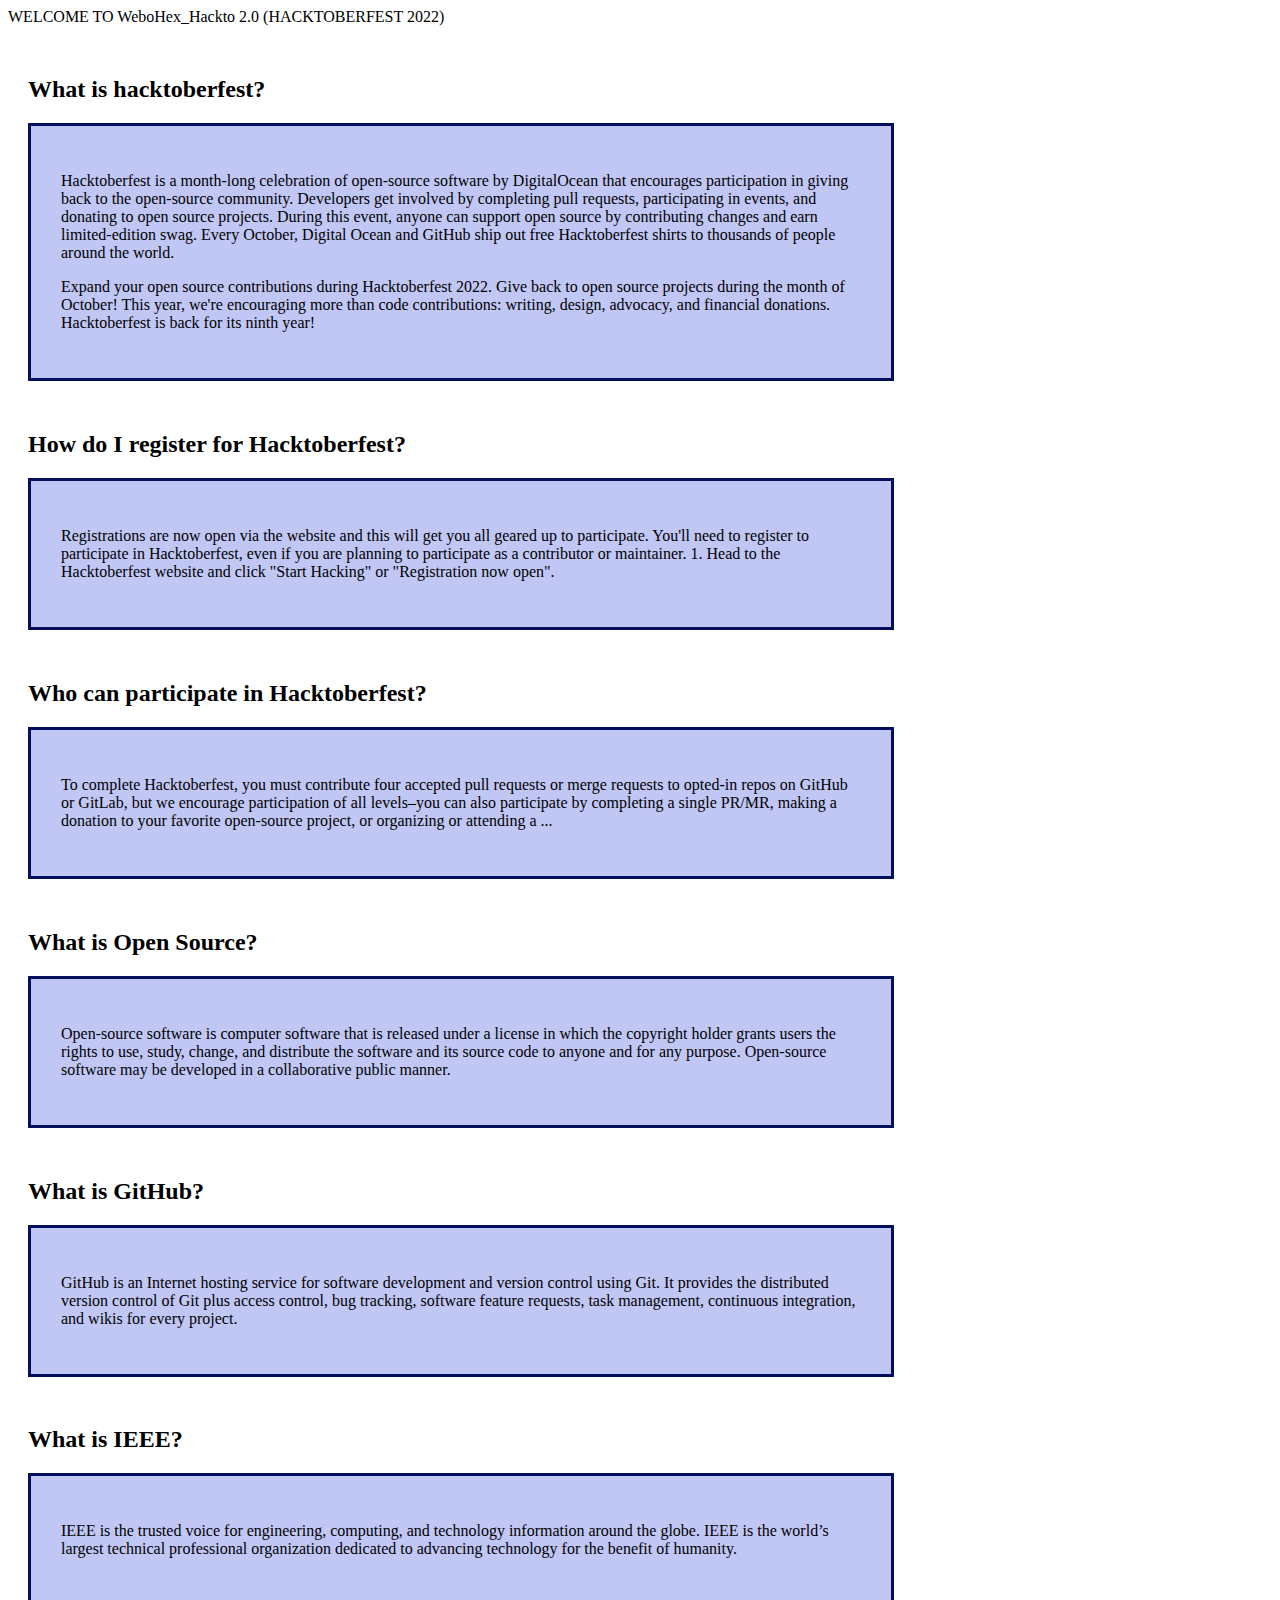
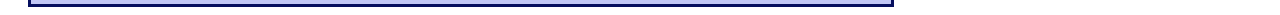
<file: index.html>
<!DOCTYPE html>

<head>
    <meta charset="UTF-8">
    <meta http-equiv="X-UA-Compatible" content="IE=edge">
    <meta name="viewport" content="width=device-width, initial-scale=1.0">
    <script src="https://cdn.jsdelivr.net/npm/bootstrap@5.1.1/dist/js/bootstrap.bundle.min.js"
        integrity="sha384-/bQdsTh/da6pkI1MST/rWKFNjaCP5gBSY4sEBT38Q/9RBh9AH40zEOg7Hlq2THRZ"
        crossorigin="anonymous"></script>
    <link href="https://cdn.jsdelivr.net/npm/bootstrap@5.1.1/dist/css/bootstrap.min.css" rel="stylesheet"
        integrity="sha384-F3w7mX95PdgyTmZZMECAngseQB83DfGTowi0iMjiWaeVhAn4FJkqJByhZMI3AhiU" crossorigin="anonymous">
    <title>Document</title>
    <link rel="stylesheet" href="index.css" />
    
</head>
        WELCOME TO WeboHex_Hackto 2.0 (HACKTOBERFEST 2022)
    </h1>
    <h2 class="heading2">
        What is hacktoberfest?
    </h2>
    <div class="para1">
        <p>
            Hacktoberfest is a month-long celebration of open-source software by DigitalOcean that encourages
            participation
            in giving back to the open-source community.
            Developers get involved by completing pull requests, participating in events, and donating to open source
            projects. During this event, anyone can support open source by contributing changes and earn limited-edition
            swag.
            Every October, Digital Ocean and GitHub ship out free Hacktoberfest shirts to thousands of people around the
            world.
        </p>
        <p class="para2">
            Expand your open source contributions during Hacktoberfest 2022. Give back to open source projects during
            the
            month of October! This year, we're encouraging more than code contributions: writing, design, advocacy, and
            financial donations. Hacktoberfest is back for its ninth year!
        </p>

    </div>
    <h2 class="heading2">
        How do I register for Hacktoberfest?
    </h2>
    <div class="para1">
        <p>
            Registrations are now open via the website and this will get you all geared up to participate. You'll need
            to register to participate in Hacktoberfest, even if you are planning to participate as a contributor or
            maintainer. 1. Head to the Hacktoberfest website and click "Start Hacking" or "Registration now open".
        </p>

    </div>
    <h2 class="heading2">
        Who can participate in Hacktoberfest?
    </h2>
    <div class="para1">
        <p>
            To complete Hacktoberfest, you must contribute four accepted pull requests or merge requests to opted-in
            repos on GitHub or GitLab, but we encourage participation of all levels–you can also participate by
            completing a single PR/MR, making a donation to your favorite open-source project, or organizing or
            attending a ...
        </p>

    </div>
    <h2 class="heading2">
        What is Open Source?
    </h2>
    <div class="para1">
        <p>
            Open-source software is computer software that is released under a
             license in which the copyright holder grants users the rights to use, study, change, and distribute the software
              and its source code to anyone and for any purpose. Open-source software may be developed in a collaborative public manner.
        </p>

    </div>
    <h2 class="heading2">
        What is GitHub?
    </h2>
    <div class="para1">
        <p>
            GitHub is an Internet hosting service for software development and version control
             using Git. It provides the distributed version control of Git plus access control, bug tracking, software
              feature requests,
             task management, continuous integration, and wikis for every project.
        </p>

    </div>

    <h2 class="heading2">
        What is IEEE?
    </h2>
    <div class="para1">
        <p>
            IEEE is the trusted voice for engineering, computing, and technology information around the globe. IEEE is the world’s largest technical professional organization dedicated to advancing technology for the benefit of humanity.
        </p>

    </div>
</body>

</html>
</file>
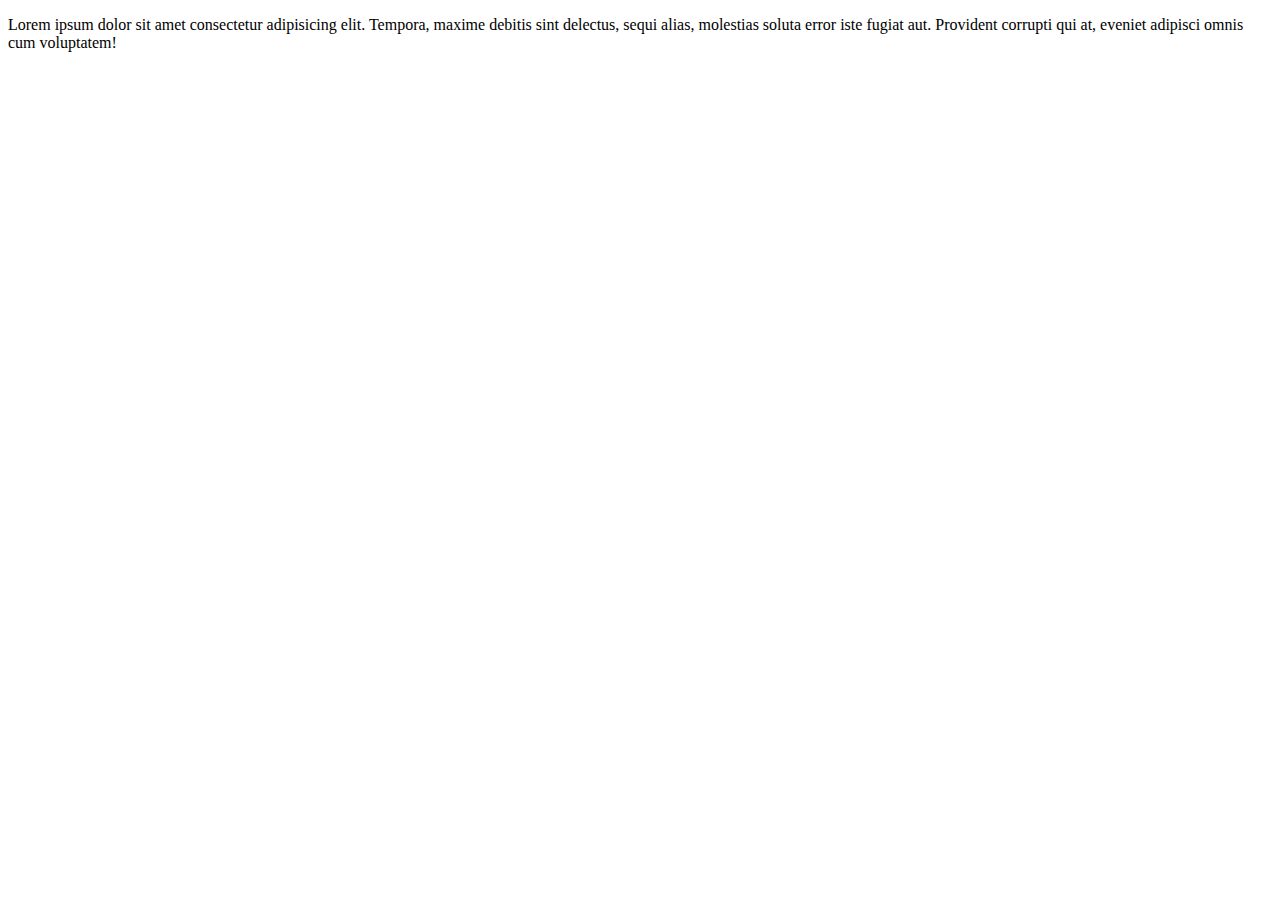
<file: class.html>
<!DOCTYPE html>
<html lang="en">
<head>
    <meta charset="UTF-8">
    <meta http-equiv="X-UA-Compatible" content="IE=edge">
    <meta name="viewport" content="width=device-width, initial-scale=1.0">
    <title>Class</title>
</head>
<body>
    <p>Lorem ipsum dolor sit amet consectetur adipisicing elit. Tempora, maxime debitis sint delectus, sequi alias, molestias soluta error iste fugiat aut. Provident corrupti qui at, eveniet adipisci omnis cum voluptatem!</p>
</body>
</html>
</file>
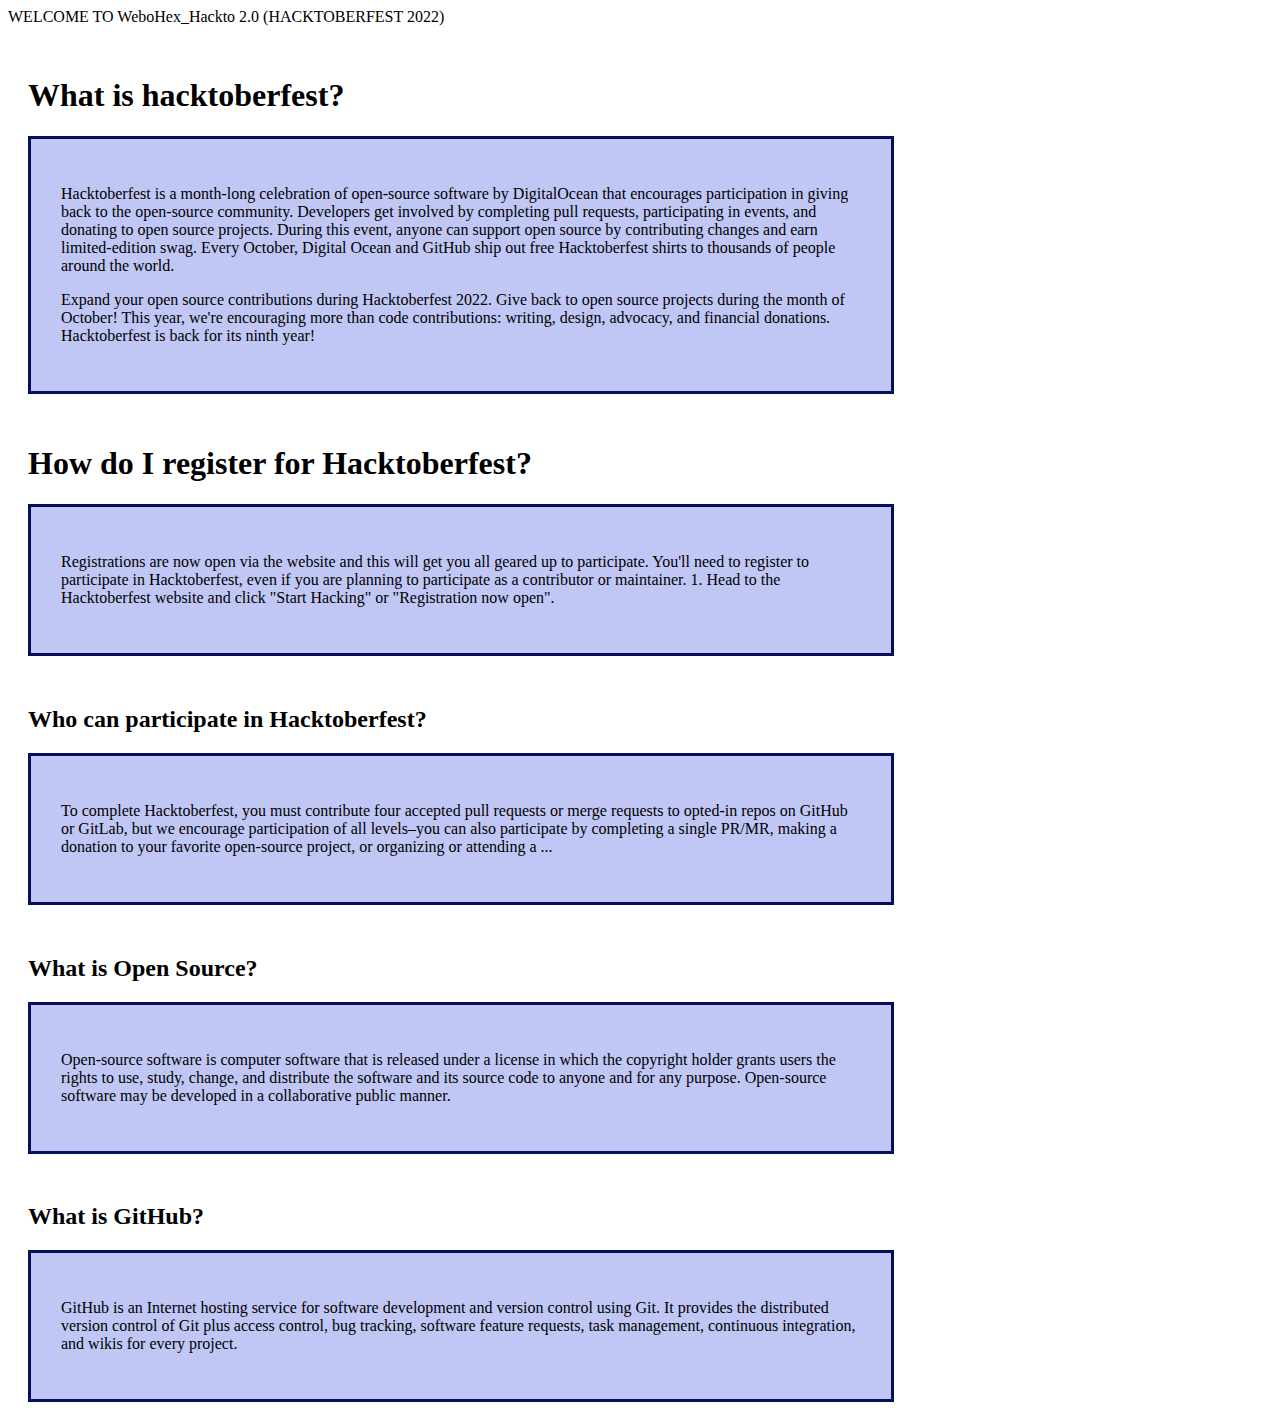
<file: Dhanuka.html>
<!DOCTYPE html>

<head>
    <meta charset="UTF-8">
    <meta http-equiv="X-UA-Compatible" content="IE=edge">
    <meta name="viewport" content="width=device-width, initial-scale=1.0">
    <script src="https://cdn.jsdelivr.net/npm/bootstrap@5.1.1/dist/js/bootstrap.bundle.min.js"
        integrity="sha384-/bQdsTh/da6pkI1MST/rWKFNjaCP5gBSY4sEBT38Q/9RBh9AH40zEOg7Hlq2THRZ"
        crossorigin="anonymous"></script>
    <link href="https://cdn.jsdelivr.net/npm/bootstrap@5.1.1/dist/css/bootstrap.min.css" rel="stylesheet"
        integrity="sha384-F3w7mX95PdgyTmZZMECAngseQB83DfGTowi0iMjiWaeVhAn4FJkqJByhZMI3AhiU" crossorigin="anonymous">
    <title>Document</title>
    <link rel="stylesheet" href="index.css" />
    
</head>
        WELCOME TO WeboHex_Hackto 2.0 (HACKTOBERFEST 2022)
    </h1>
    <h1 class="heading2">
        What is hacktoberfest?
    </h1>
    <div class="para1">
        <p>
            Hacktoberfest is a month-long celebration of open-source software by DigitalOcean that encourages
            participation
            in giving back to the open-source community.
            Developers get involved by completing pull requests, participating in events, and donating to open source
            projects. During this event, anyone can support open source by contributing changes and earn limited-edition
            swag.
            Every October, Digital Ocean and GitHub ship out free Hacktoberfest shirts to thousands of people around the
            world.
        </p>
        <p class="para2">
            Expand your open source contributions during Hacktoberfest 2022. Give back to open source projects during
            the
            month of October! This year, we're encouraging more than code contributions: writing, design, advocacy, and
            financial donations. Hacktoberfest is back for its ninth year!
        </p>

    </div>
    <h1 class="heading2">
        How do I register for Hacktoberfest?
    </h1>
    <div class="para1">
        <p>
            Registrations are now open via the website and this will get you all geared up to participate. You'll need
            to register to participate in Hacktoberfest, even if you are planning to participate as a contributor or
            maintainer. 1. Head to the Hacktoberfest website and click "Start Hacking" or "Registration now open".
        </p>

    </div>
    <h2 class="heading2">
        Who can participate in Hacktoberfest?
    </h2>
    <div class="para1">
        <p>
            To complete Hacktoberfest, you must contribute four accepted pull requests or merge requests to opted-in
            repos on GitHub or GitLab, but we encourage participation of all levels–you can also participate by
            completing a single PR/MR, making a donation to your favorite open-source project, or organizing or
            attending a ...
        </p>

    </div>
    <h2 class="heading2">
        What is Open Source?
    </h2>
    <div class="para1">
        <p>
            Open-source software is computer software that is released under a
             license in which the copyright holder grants users the rights to use, study, change, and distribute the software
              and its source code to anyone and for any purpose. Open-source software may be developed in a collaborative public manner.
        </p>

    </div>
    <h2 class="heading2">
        What is GitHub?
    </h2>
    <div class="para1">
        <p>
            GitHub is an Internet hosting service for software development and version control
             using Git. It provides the distributed version control of Git plus access control, bug tracking, software
              feature requests,
             task management, continuous integration, and wikis for every project.
        </p>

    </div>
</body>

</html>
</file>
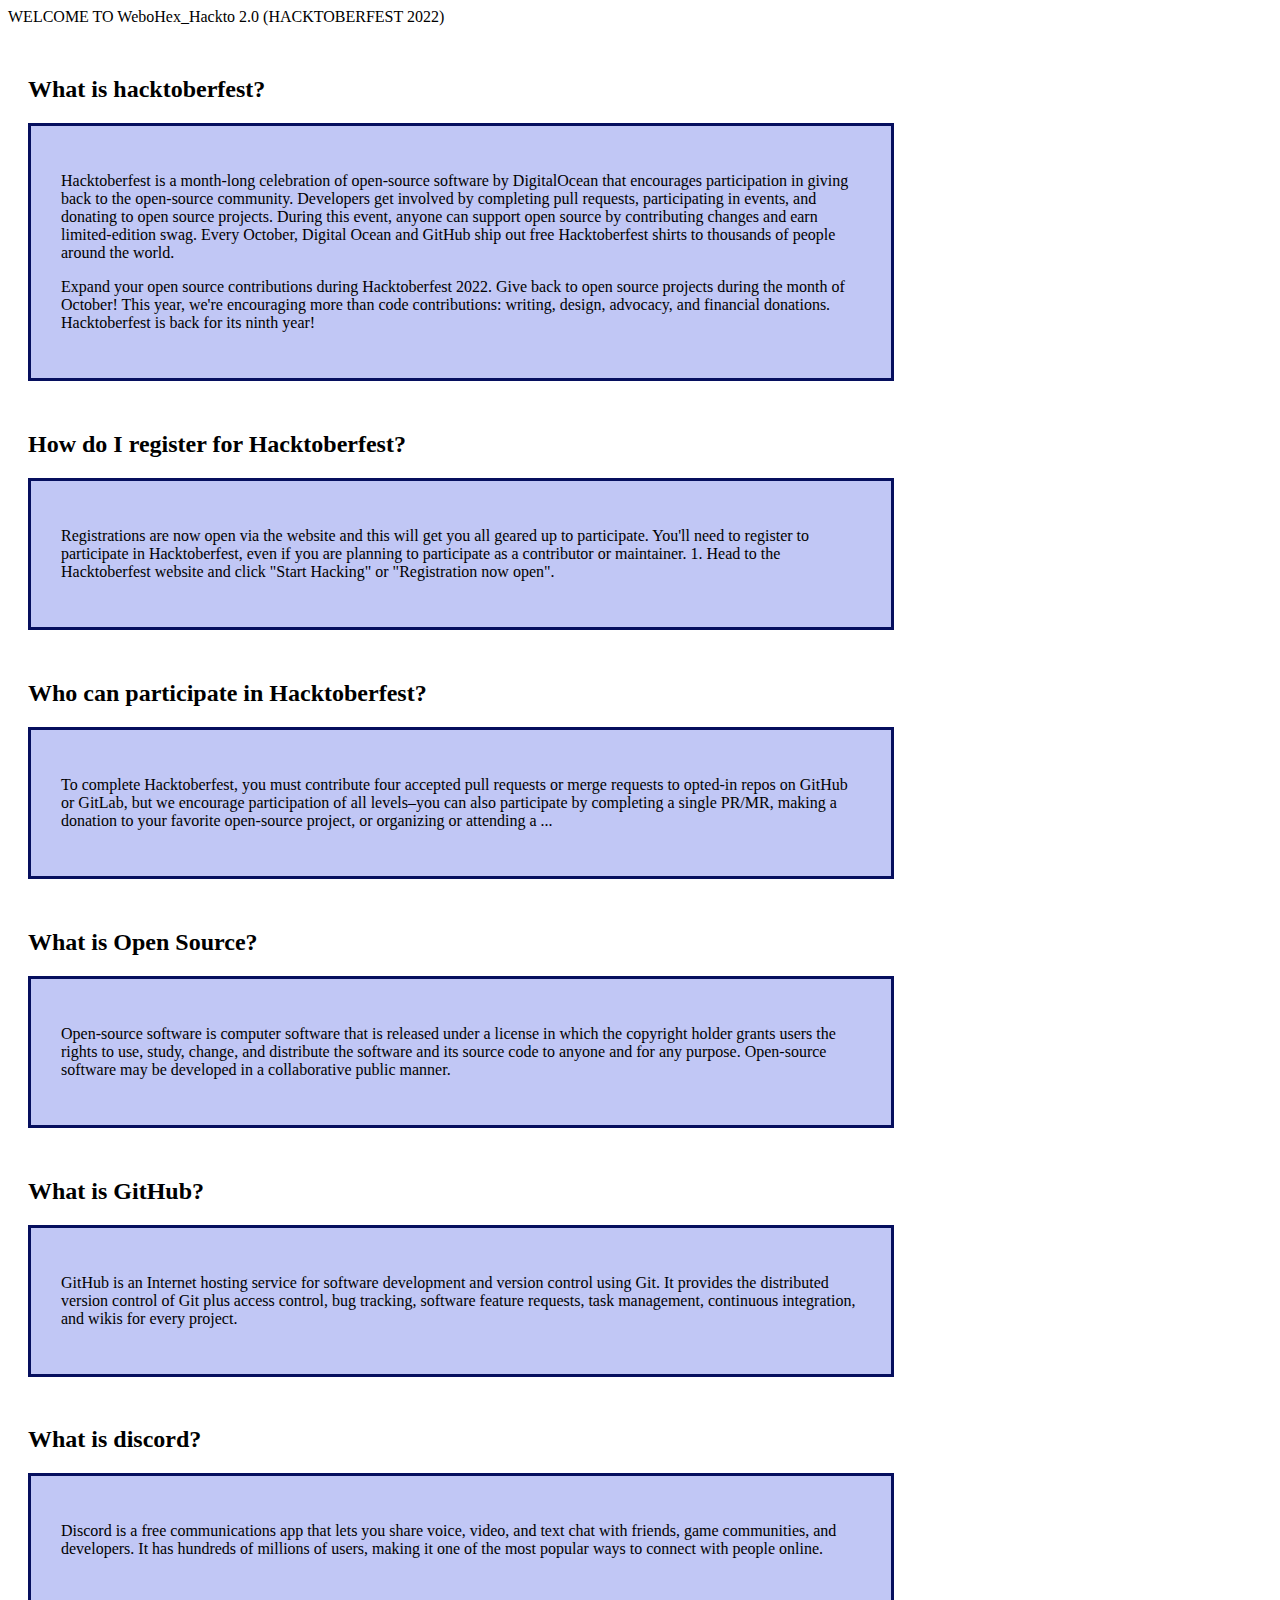
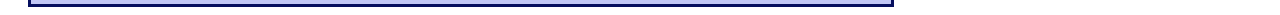
<file: dhanuka1.html>
<!DOCTYPE html>

<head>
    <meta charset="UTF-8">
    <meta http-equiv="X-UA-Compatible" content="IE=edge">
    <meta name="viewport" content="width=device-width, initial-scale=1.0">
    <script src="https://cdn.jsdelivr.net/npm/bootstrap@5.1.1/dist/js/bootstrap.bundle.min.js"
        integrity="sha384-/bQdsTh/da6pkI1MST/rWKFNjaCP5gBSY4sEBT38Q/9RBh9AH40zEOg7Hlq2THRZ"
        crossorigin="anonymous"></script>
    <link href="https://cdn.jsdelivr.net/npm/bootstrap@5.1.1/dist/css/bootstrap.min.css" rel="stylesheet"
        integrity="sha384-F3w7mX95PdgyTmZZMECAngseQB83DfGTowi0iMjiWaeVhAn4FJkqJByhZMI3AhiU" crossorigin="anonymous">
    <title>Document</title>
    <link rel="stylesheet" href="index.css" />
    
</head>
        WELCOME TO WeboHex_Hackto 2.0 (HACKTOBERFEST 2022)
    </h1>
    <h2 class="heading2">
        What is hacktoberfest?
    </h2>
    <div class="para1">
        <p>
            Hacktoberfest is a month-long celebration of open-source software by DigitalOcean that encourages
            participation
            in giving back to the open-source community.
            Developers get involved by completing pull requests, participating in events, and donating to open source
            projects. During this event, anyone can support open source by contributing changes and earn limited-edition
            swag.
            Every October, Digital Ocean and GitHub ship out free Hacktoberfest shirts to thousands of people around the
            world.
        </p>
        <p class="para2">
            Expand your open source contributions during Hacktoberfest 2022. Give back to open source projects during
            the
            month of October! This year, we're encouraging more than code contributions: writing, design, advocacy, and
            financial donations. Hacktoberfest is back for its ninth year!
        </p>

    </div>
    <h2 class="heading2">
        How do I register for Hacktoberfest?
    </h2>
    <div class="para1">
        <p>
            Registrations are now open via the website and this will get you all geared up to participate. You'll need
            to register to participate in Hacktoberfest, even if you are planning to participate as a contributor or
            maintainer. 1. Head to the Hacktoberfest website and click "Start Hacking" or "Registration now open".
        </p>

    </div>
    <h2 class="heading2">
        Who can participate in Hacktoberfest?
    </h2>
    <div class="para1">
        <p>
            To complete Hacktoberfest, you must contribute four accepted pull requests or merge requests to opted-in
            repos on GitHub or GitLab, but we encourage participation of all levels–you can also participate by
            completing a single PR/MR, making a donation to your favorite open-source project, or organizing or
            attending a ...
        </p>

    </div>
    <h2 class="heading2">
        What is Open Source?
    </h2>
    <div class="para1">
        <p>
            Open-source software is computer software that is released under a
             license in which the copyright holder grants users the rights to use, study, change, and distribute the software
              and its source code to anyone and for any purpose. Open-source software may be developed in a collaborative public manner.
        </p>

    </div>
    <h2 class="heading2">
        What is GitHub?
    </h2>
    <div class="para1">
        <p>
            GitHub is an Internet hosting service for software development and version control
             using Git. It provides the distributed version control of Git plus access control, bug tracking, software
              feature requests,
             task management, continuous integration, and wikis for every project.
        </p>

    </div>
    <h2 class="heading2">
        What is discord?
    </h2>
    <div class="para1">
        <p>
            Discord is a free communications app that lets you share voice, video, and text chat with friends, game communities, and developers.
             It has hundreds of millions of users, making it one of the most popular ways to connect with people online.
        </p>

    </div>
   
</body>

</html>
</file>
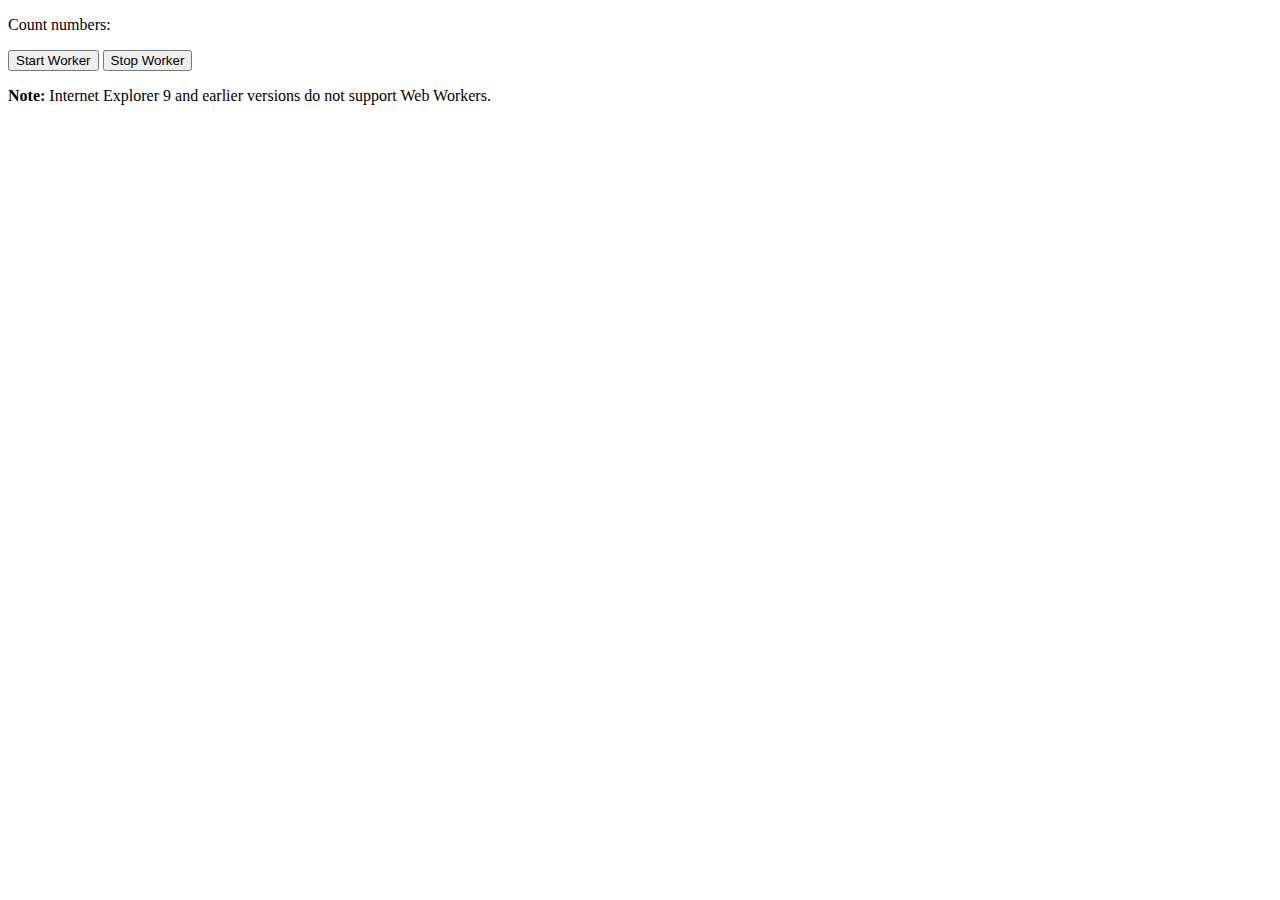
<file: dharani.html>
<!DOCTYPE html>
<html>
<body>

<p>Count numbers: <output id="result"></output></p>
<button onclick="startWorker()">Start Worker</button> 
<button onclick="stopWorker()">Stop Worker</button>

<p><strong>Note:</strong> Internet Explorer 9 and earlier versions do not support Web Workers.</p>

<script>
var w;

function startWorker() {
  if(typeof(Worker) !== "undefined") {
    if(typeof(w) == "undefined") {
      w = new Worker("demo_workers.js");
    }
    w.onmessage = function(event) {
      document.getElementById("result").innerHTML = event.data;
    };
  } else {
    document.getElementById("result").innerHTML = "Sorry, your browser does not support Web Workers...";
  }
}

function stopWorker() { 
  w.terminate();
  w = undefined;
}
</script>

</body>
</html>
</file>
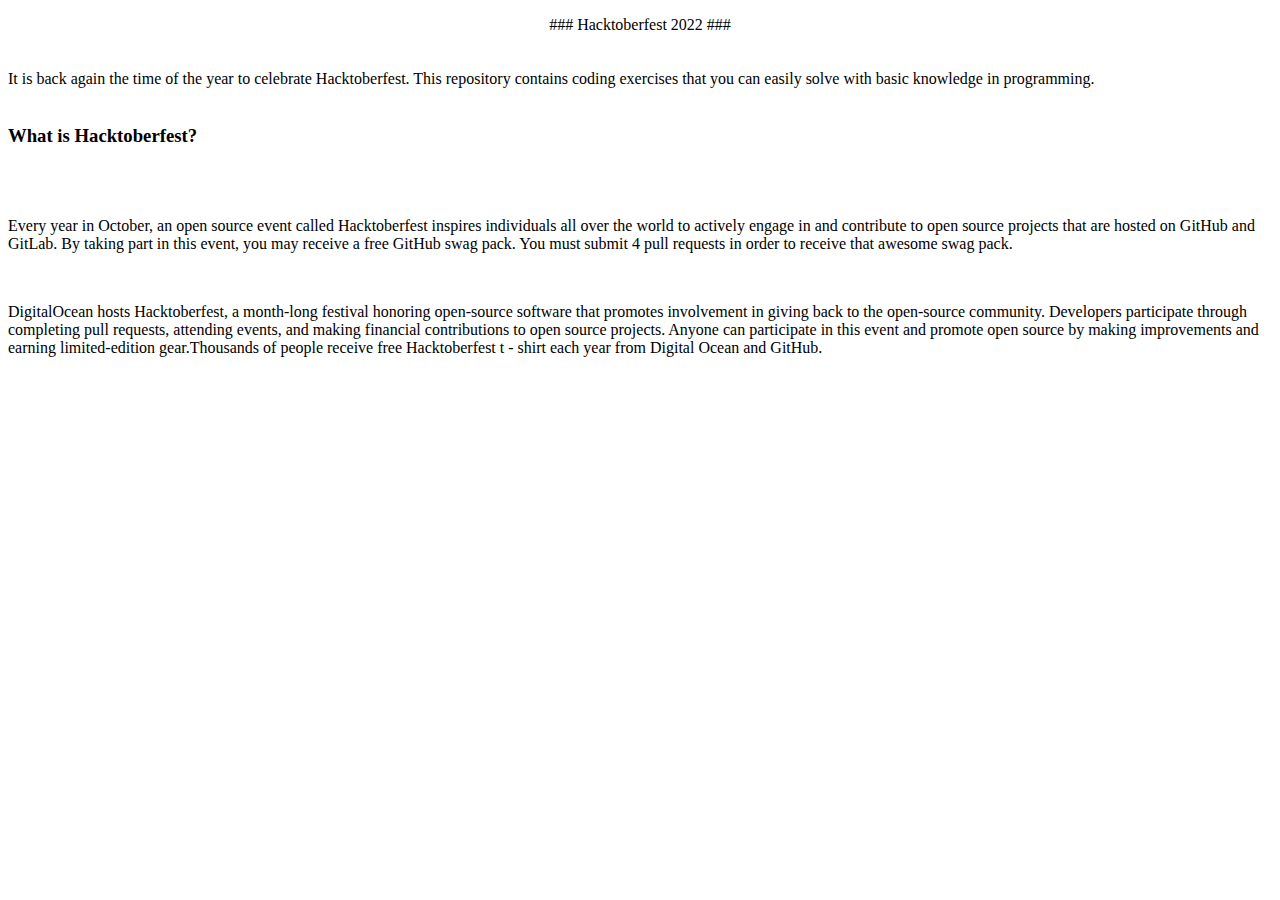
<file: hactober_22.html>
<!DOCTYPE html>
<html lang="en">
<head>
    <meta charset="UTF-8">
    <meta http-equiv="X-UA-Compatible" content="IE=edge">
    <meta name="viewport" content="width=device-width, initial-scale=1.0">
    <title>Document</title>
</head>
<body>
    <p>
        <center>### Hacktoberfest 2022 ###</center>
        <br><br>
It is back again the time of the year to celebrate Hacktoberfest. 
This repository contains coding exercises that you can easily solve with basic knowledge in programming.
<br><br>

<h3>What is Hacktoberfest?</h3>

<br><br>
<p>Every year in October, an open source event called Hacktoberfest inspires individuals all over the world to actively engage in
     and contribute to open source projects that are hosted on GitHub and GitLab.
      By taking part in this event, you may receive a free GitHub swag pack. 
      You must submit 4 pull requests in order to receive that awesome swag pack.</p>
    </p>

    <br>


    <p>DigitalOcean hosts Hacktoberfest, a month-long festival honoring open-source software that promotes involvement in giving back to the open-source community.
     Developers participate through completing pull requests, attending events, and making financial contributions to open source projects. 
     Anyone can participate in this event and promote open source by making improvements and earning limited-edition gear.Thousands of people receive free Hacktoberfest t - shirt each year from Digital Ocean and GitHub. 
    </p>
    </body>
</html>
</file>
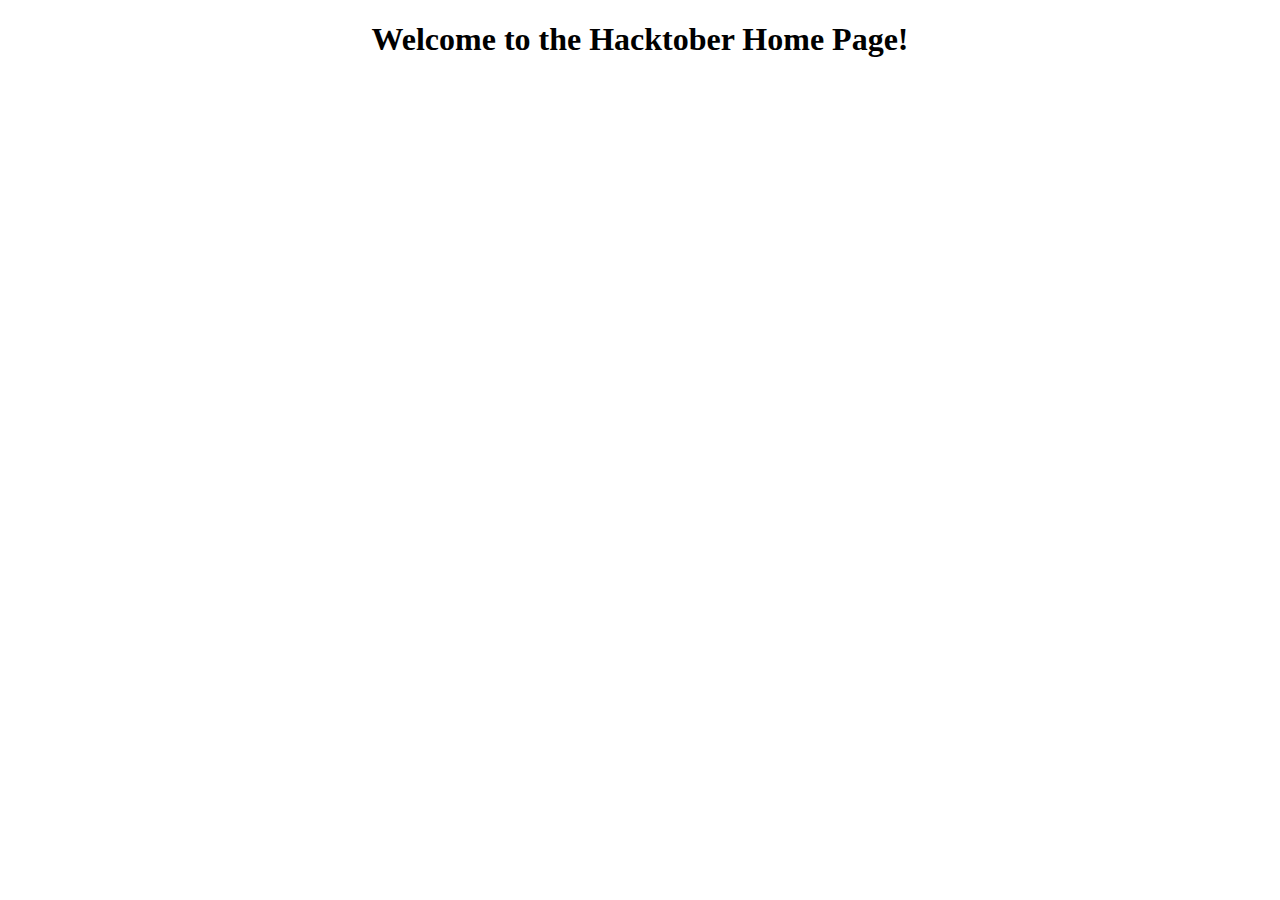
<file: home.html>
<!DOCTYPE html>
<html lang="en">
<head>
    <meta charset="UTF-8">
    <meta http-equiv="X-UA-Compatible" content="IE=edge">
    <meta name="viewport" content="width=device-width, initial-scale=1.0">
    <title>Home</title>
</head>
<body>
    <h1>
    <center>
        Welcome to the Hacktober Home Page!
    </center>
    </h1>
</body>
</html>
</file>
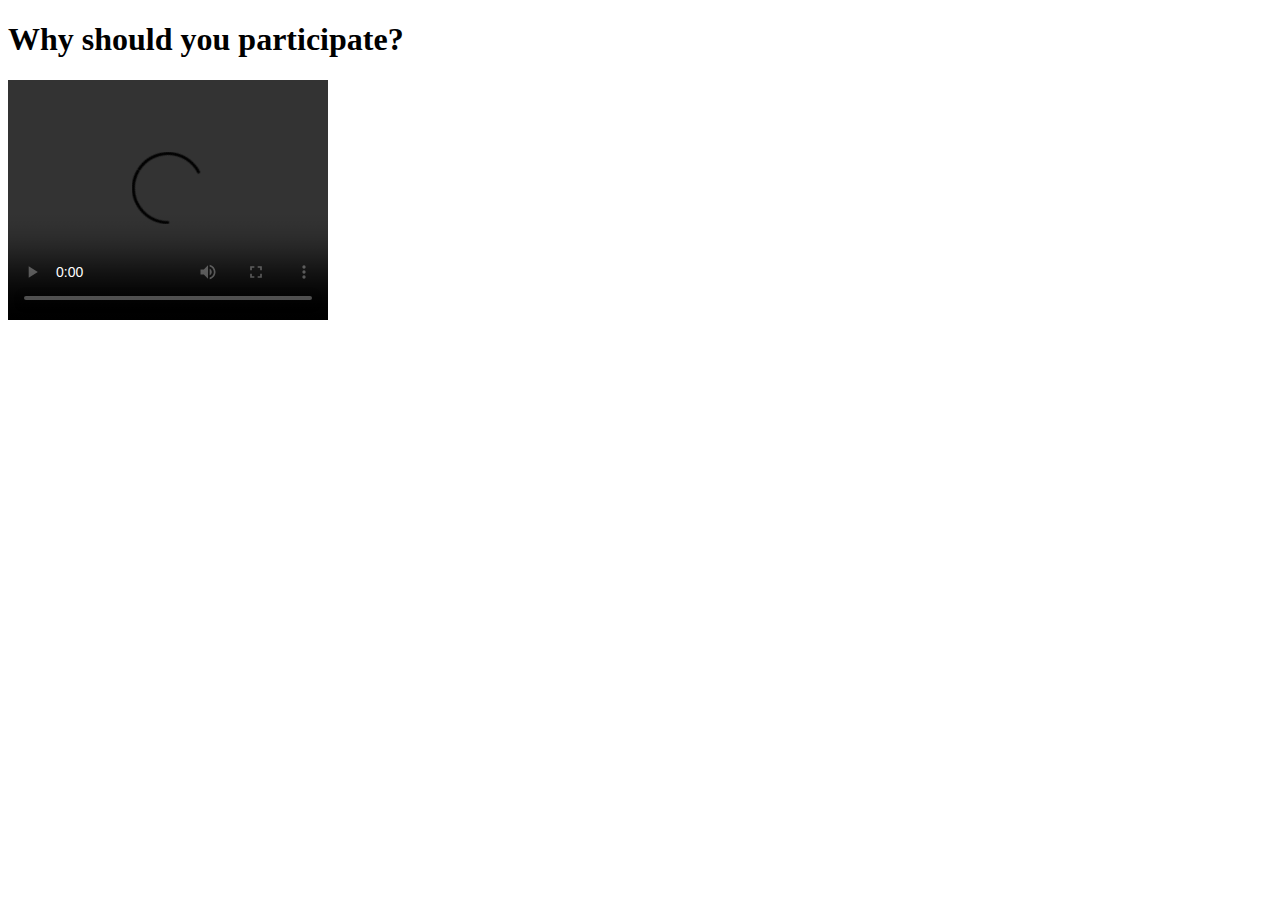
<file: Why_should_you_participate.html>
<!DOCTYPE html>
<html>
<body>

<h1>Why should you participate?</h1>

<video width="320" height="240" controls>
  <source src="https://youtu.be/LruUhWylI5w.mp4" type="video/mp4">
  <source src="https://youtu.be/LruUhWylI5w.ogg" type="video/ogg">
  Your browser does not support the video tag.
</video>

</body>
</html>
</file>
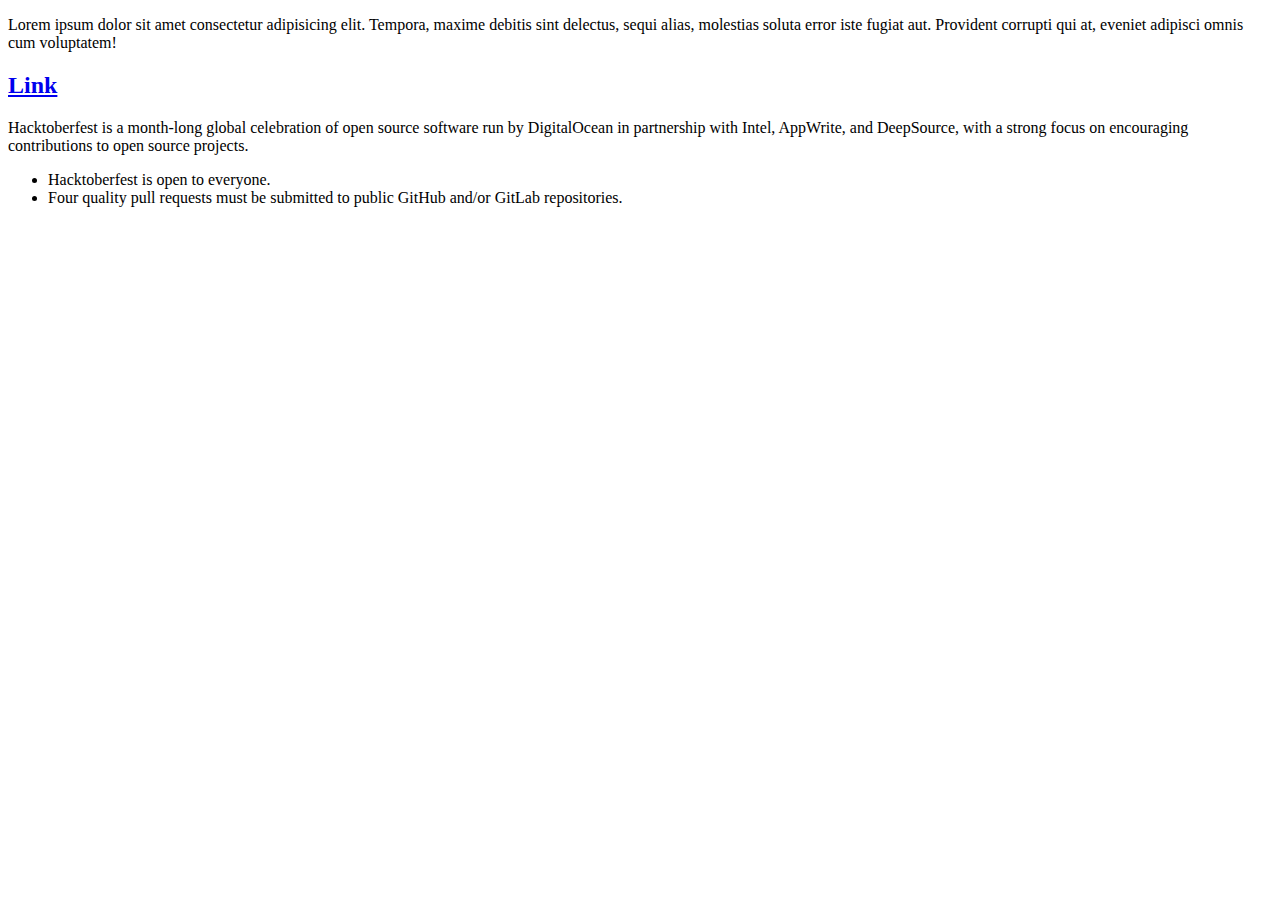
<file: dhanuka/hello.html>
<!DOCTYPE html>
<html lang="en">
<head>
    <meta charset="UTF-8">
    <meta http-equiv="X-UA-Compatible" content="IE=edge">
    <meta name="viewport" content="width=device-width, initial-scale=1.0">
    <title>Class</title>
</head>
<body>
    <p>Lorem ipsum dolor sit amet consectetur adipisicing elit. Tempora, maxime debitis sint delectus, sequi alias, molestias soluta error iste fugiat aut. Provident corrupti qui at, eveniet adipisci omnis cum voluptatem!</p>
<a href="https://hacktoberfest.com/"><h2>Link</h2></a>
<p>Hacktoberfest is a month-long global celebration of open source software run by DigitalOcean in partnership with Intel, AppWrite, and DeepSource, with a strong focus on encouraging contributions to open source projects.</p>
<ul>
    <li>Hacktoberfest is open to everyone.</li>
    
    <li>Four quality pull requests must be submitted to public GitHub and/or GitLab repositories.</li>
    

 </ul>

    

</body>
</html>
</file>
<file: index.css>
.body
{
    font-family: Verdana, Geneva, Tahoma, sans-serif;
    background-repeat: no-repeat;
    background-size : fixed;

}
.bar
{
    height: 10vh;
   text-align: right;
    
}

.solo{
    color: white;
}
.heading1
{
    color: rgb(6, 15, 94);
    margin: 20px;
    padding-top: 30px;
}

.heading2
{
    color:black;
    margin-left: 20px;
    padding-top: 30px;
}

.para1
{
    margin-left: 20px;
    margin-top: 20px;
    border: 3px solid rgb(6, 15, 94);
    width: 800px;
    padding: 30px;
    background-color: #c1c7f5;
}
</file>
